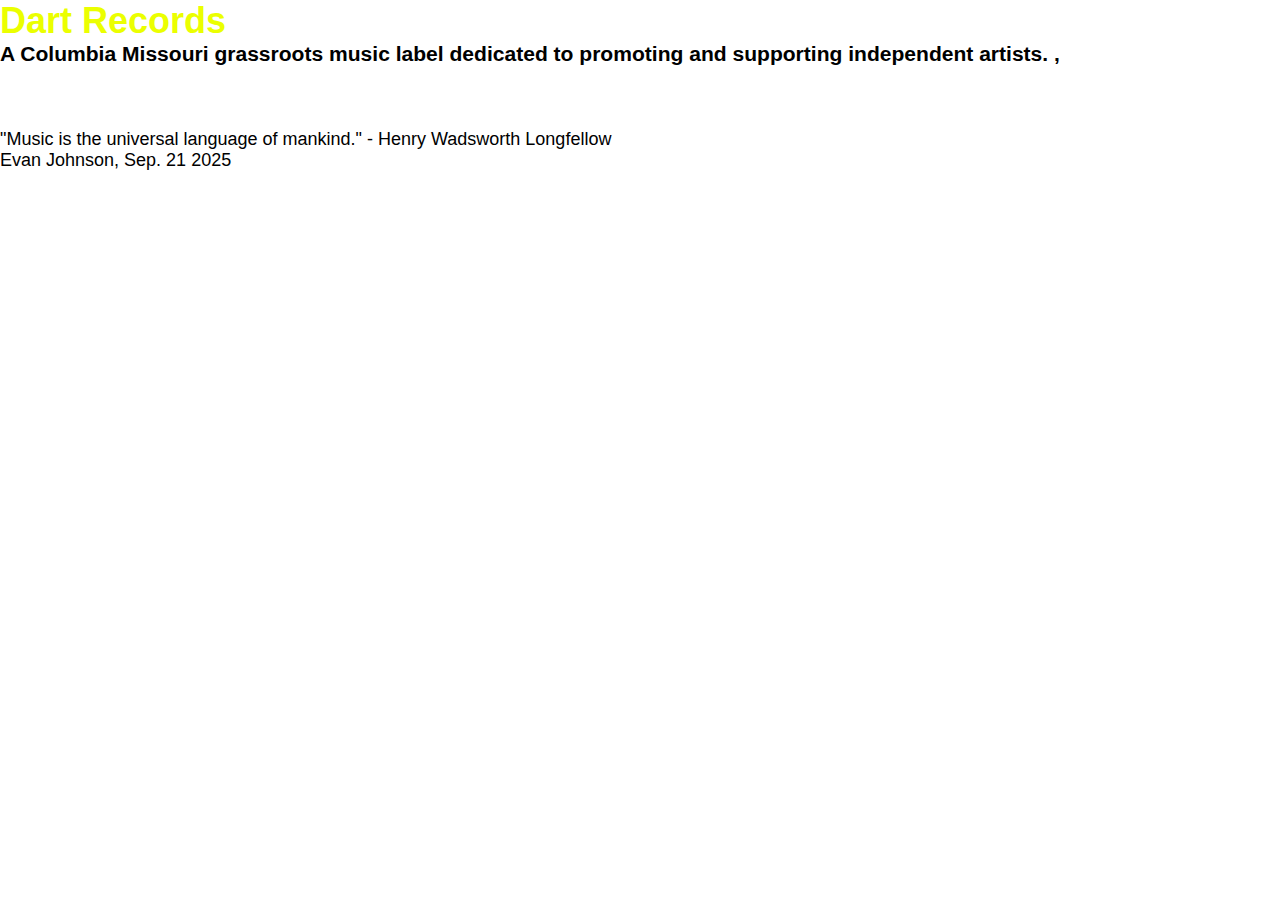
<file: index.html>
<!DOCTYPE html>
<html lang="en-US">
<!--
Name: Evan Johnson
Date: Sept. 21 2025
Page: Home Page
-->
<head>
    <meta charset="utf-8">
    <meta name="viewport" content="width=device-width, initial-scale=1.0">
    <title>Web Dev Template</title>
    <link rel="stylesheet" href="style.css">
</head>
<!--
This is what how the website know what type of text to use, 
what styles to use from a css document, what the name of the site is 
and makes sure it can be used on different sized devices
-->
<body>
    <h1>Dart Records</h1>
        <h3>
            A Columbia Missouri grassroots music label dedicated
             to promoting and supporting independent artists. ,
        </h3>
            <p>
                Dart Records is a musical subsidary of Dart Club which focuses on fostering a prolific and flourishing music scene 
                by providing resources and connectivity between artists. Our aim is to allow artists to become developed and connected,
                while uniting the artistic community. We operate as a no-commitment platform for you to reach your artistic goals and
                strive to foster a vibrant community where creativity thrives and independent music is celebrated.
            </p>  
    <blockquote>"Music is the universal language of mankind." - Henry Wadsworth Longfellow</blockquote>
    <footer>Evan Johnson, Sep. 21 2025</footer>
</body>
<!--The body section is where the actual website goes. 
Things like text, images and other interactble parts of a website.
The h1 is the biggest heading size and the footer is what appears at the bottom of the site-->
</html>
</file>
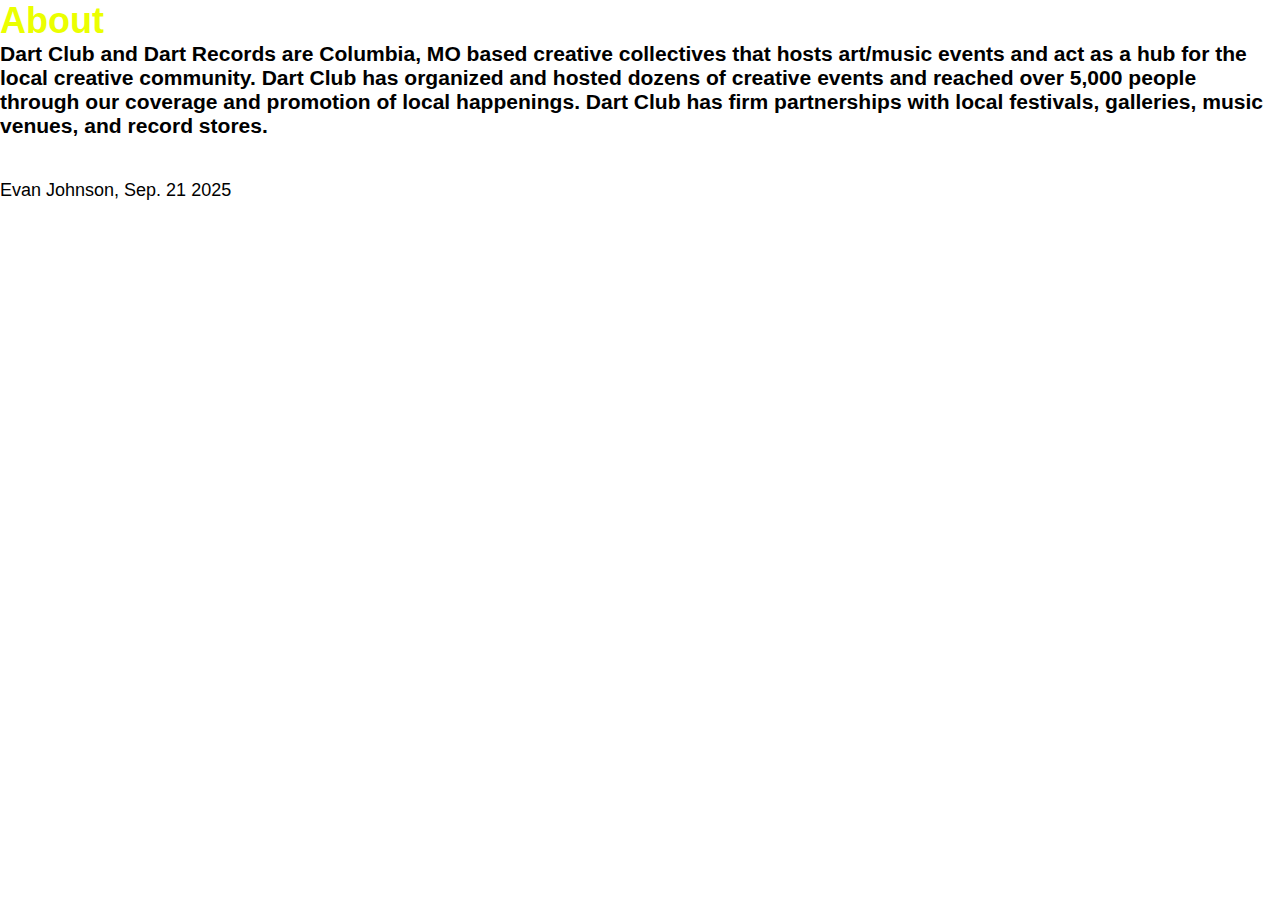
<file: about.html>
<!DOCTYPE html>
<html lang="en-US">
<!--
Name: Evan Johnson
Date: Sep. 21 2025
Page: About Page
-->
<head>
    <meta charset="utf-8">
    <meta name="viewport" content="width=device-width, initial-scale=1.0">
    <title>Web Dev Template</title>
    <link rel="stylesheet" href="style.css">
</head>
<body>
    <h1>About</h1>
        <h3> 
            Dart Club and Dart Records are Columbia, MO based creative collectives that hosts art/music events
             and act as a hub for the local creative community. Dart Club has organized and hosted
             dozens of creative events and reached over 5,000 people through our coverage and promotion
             of local happenings. Dart Club has firm partnerships with local festivals, galleries, music venues,
             and record stores.
        </h3>
            <p>
                Our services include music marketing, distribution and event planning/hosting through local venues in the Columbia area. 
                We also offer merchandise design and production such as screenprinted clothing and die cut stickers as well as album branding spanning covers, posters, zines and more.
            </p>
    <footer>Evan Johnson, Sep. 21 2025</footer>
</body>
</html>
</file>
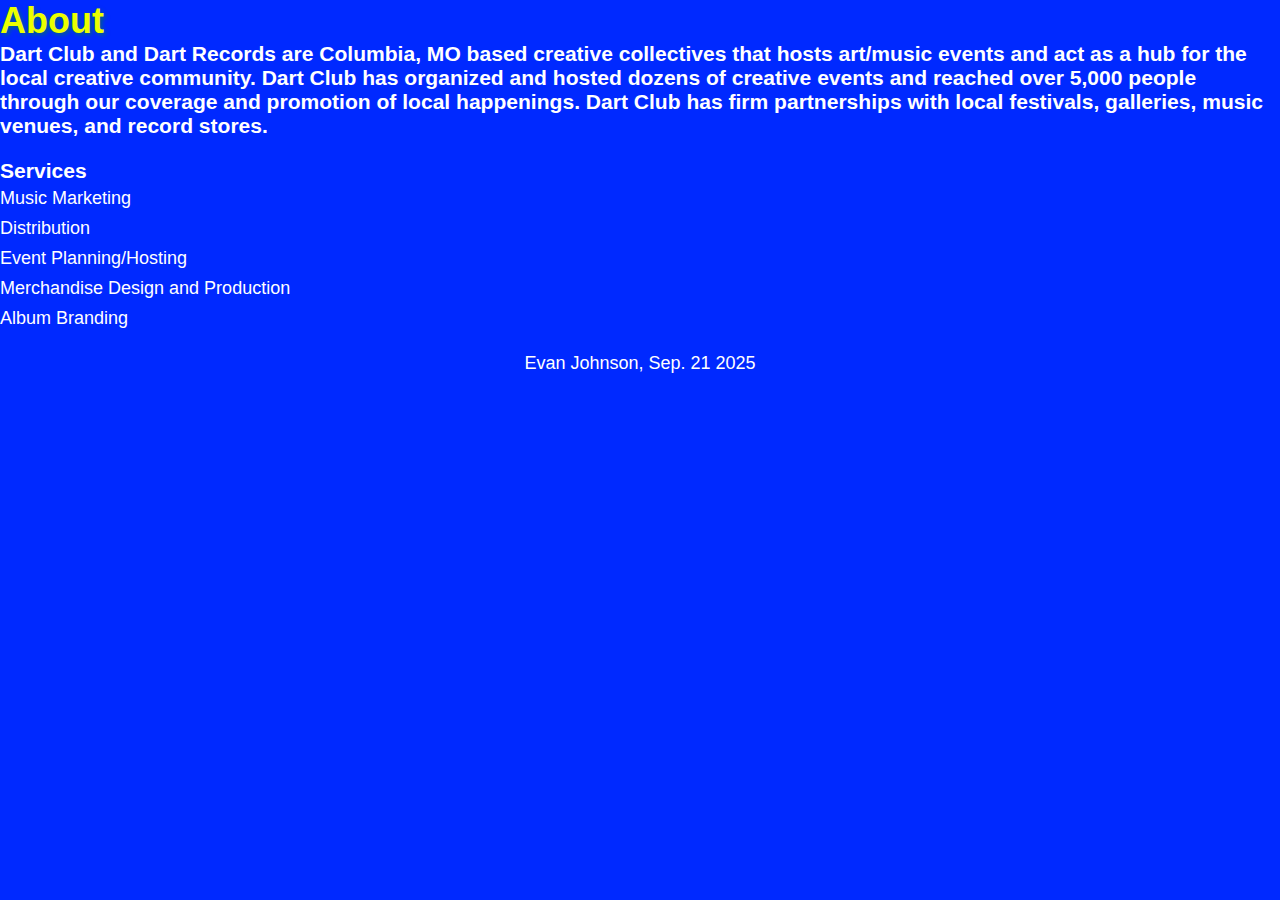
<file: webdevelopment/about.html>
<!DOCTYPE html>
<html lang="en-US">
<!--
Name: Evan Johnson
Date: Sep. 21 2025
Page: About Page
-->
<head>
    <meta charset="utf-8">
    <meta name="viewport" content="width=device-width, initial-scale=1.0">
    <title>Dart Records</title>
    <link rel="stylesheet" href="style.css">
</head>
<body>
    <section id=about>
    <h1>About</h1>
        <h3> 
            Dart Club and Dart Records are Columbia, MO based creative collectives that hosts art/music events
             and act as a hub for the local creative community. Dart Club has organized and hosted
             dozens of creative events and reached over 5,000 people through our coverage and promotion
             of local happenings. Dart Club has firm partnerships with local festivals, galleries, music venues,
             and record stores.
        </h3>
    <br>
        <h3>Services</h3>
            <ul>
                <li>Music Marketing</li>
                <li>Distribution</li>
                <li>Event Planning/Hosting</li>
                <li>Merchandise Design and Production</li>
                <li>Album Branding</li>
            </ul>
    <footer>Evan Johnson, Sep. 21 2025</footer>
    </section>
</body>
</html>
</file>
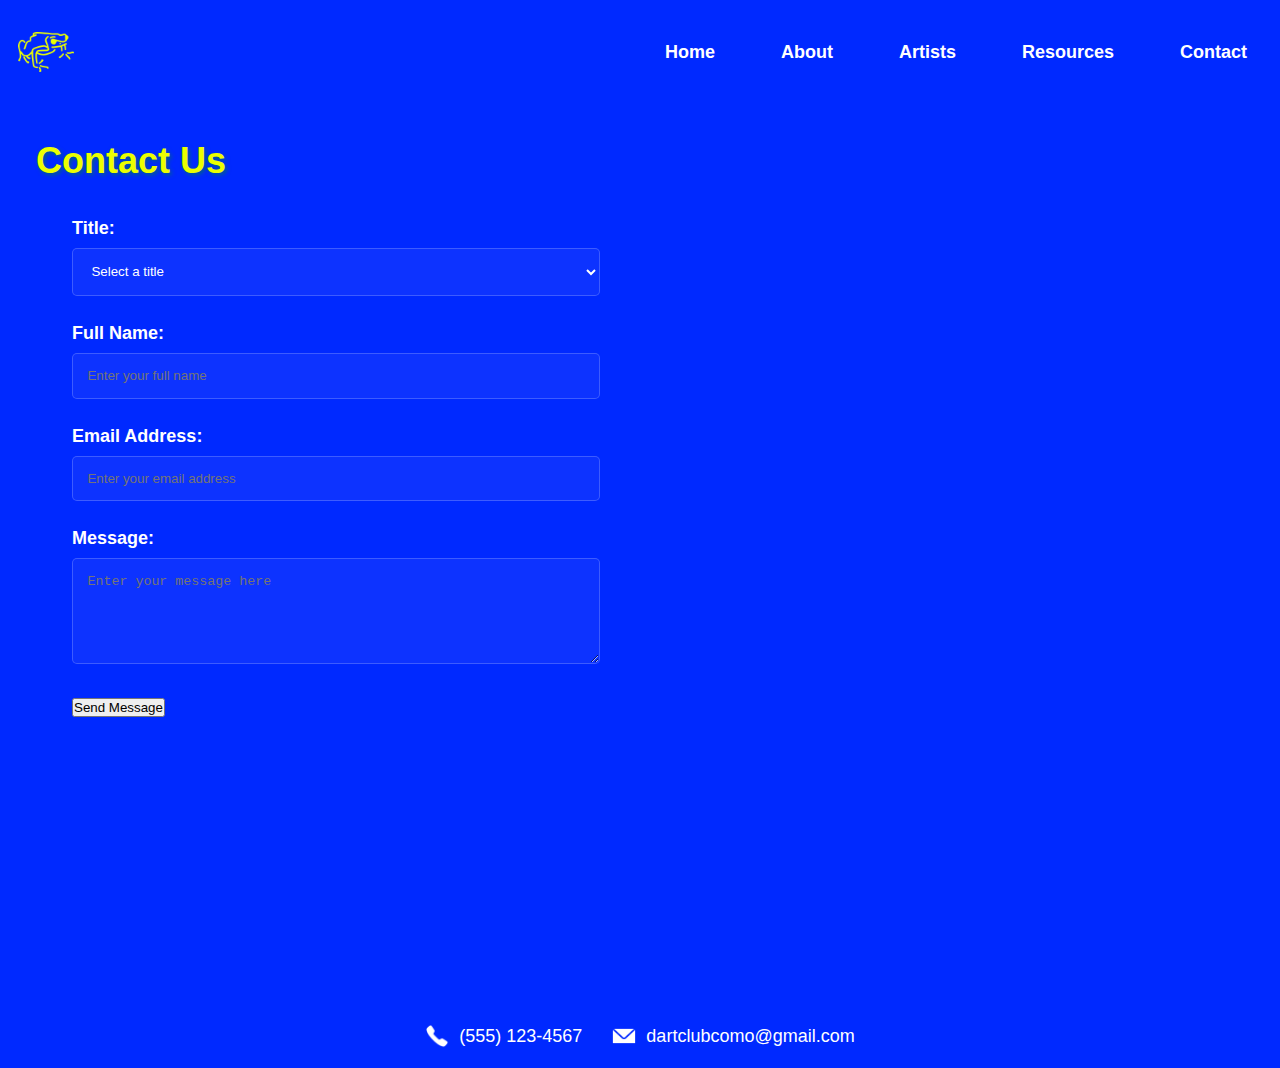
<file: webdevelopment/contact.html>
<!DOCTYPE html>
<html lang="en-US">
<!--
Name: Evan Johnson
Date: 
Page: 
Description:
-->
<head>
    <meta charset="utf-8">
    <meta name="viewport" content="width=device-width, initial-scale=1.0">
    <title>Web Dev Template</title>
    <link rel="stylesheet" href="style.css">
    <link rel="stylesheet" href="nav.css">
    <link rel="shortcut icon" type="image/x-icon" href="favicon.ico">
</head>
<!--
This is what how the website know what type of text to use, 
what styles to use from a css document, what the name of the site is 
and makes sure it can be used on different sized devices
-->
<body>
    <header>
        <nav>
             <img src="logo.png">
             <ul>
                <li><a href="index.html">Home</a></li>
                <li><a href="about.html">About</a></li>
                <li class="dropdown">
                    <a href="#" class="dropbtn">Artists</a>
                    <div class="dropdown-content">
                        <a href="artist1.html">drona</a>
                        <a href="artist2.html">Evan Wednesday</a>
                        <a href="artist3.html">yyuan</a>
                    </div>
                <li><a href="resources.html">Resources</a></li>
            </li>
            <li><a href="d.html">Contact</a></li>
             </ul>
        </nav>
    </header>


    <section id="contact">
        <h1>Contact Us</h1>
        <form class="contact-form">
            <div class="form-group">
                <label for="title">Title:</label>
                <select id="title" name="title" required>
                    <option value="">Select a title</option>
                    <option value="mr">Mr.</option>
                    <option value="ms">Ms.</option>
                </select>
            </div>

            <div class="form-group">
                <label for="name">Full Name:</label>
                <input type="text" id="name" name="name" placeholder="Enter your full name" required>
            </div>

            <div class="form-group">
                <label for="email">Email Address:</label>
                <input type="email" id="email" name="email" placeholder="Enter your email address" required>
            </div>

            <div class="form-group">
                <label for="message">Message:</label>
                <textarea id="message" name="message" placeholder="Enter your message here" rows="5" required></textarea>
            </div>

            <button type="submit" class="submit-button">Send Message</button>
        </form>
    </section>

    <footer>
          <div class="contact-info">
            <div class="contact-item">
                <img src="phone.png" class="contact-icon">
                <span>(555) 123-4567</span>
            </div>
            <div class="contact-item">
                <img src="email.png" alt="Email" class="contact-icon">
                <span>dartclubcomo@gmail.com</span>
            </div>
        </div>
    </footer>
</body>
<!--The body section is where the actual website goes. 
Things like text, images and other interactble parts of a website.
The h1 is the biggest heading size and the footer is what appears at the bottom of the site-->
</html>
</file>
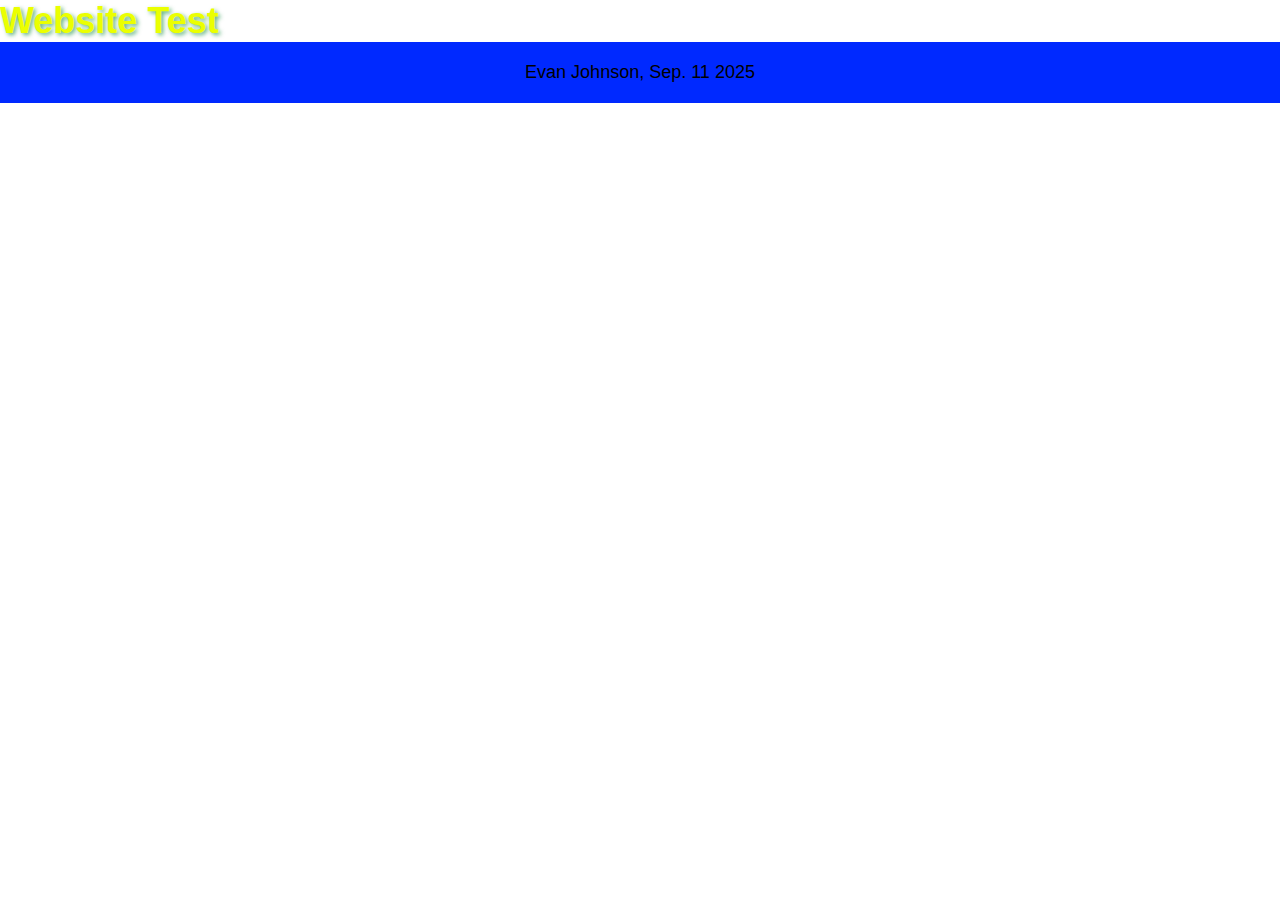
<file: webdevelopment/Johnsontemplate.html>
<!DOCTYPE html>
<html lang="en-US">
<!--
Name: Evan Johnson
Date: 
Page: 
Description:
-->
<head>
    <meta charset="utf-8">
    <meta name="viewport" content="width=device-width, initial-scale=1.0">
    <title>Web Dev Template</title>
    <link rel="stylesheet" href="style.css">
</head>
<!--
This is what how the website know what type of text to use, 
what styles to use from a css document, what the name of the site is 
and makes sure it can be used on different sized devices
-->
<body>
    <h1>Website Test</h1>
    <footer>Evan Johnson, Sep. 11 2025</footer>
</body>
<!--The body section is where the actual website goes. 
Things like text, images and other interactble parts of a website.
The h1 is the biggest heading size and the footer is what appears at the bottom of the site-->
</html>
</file>
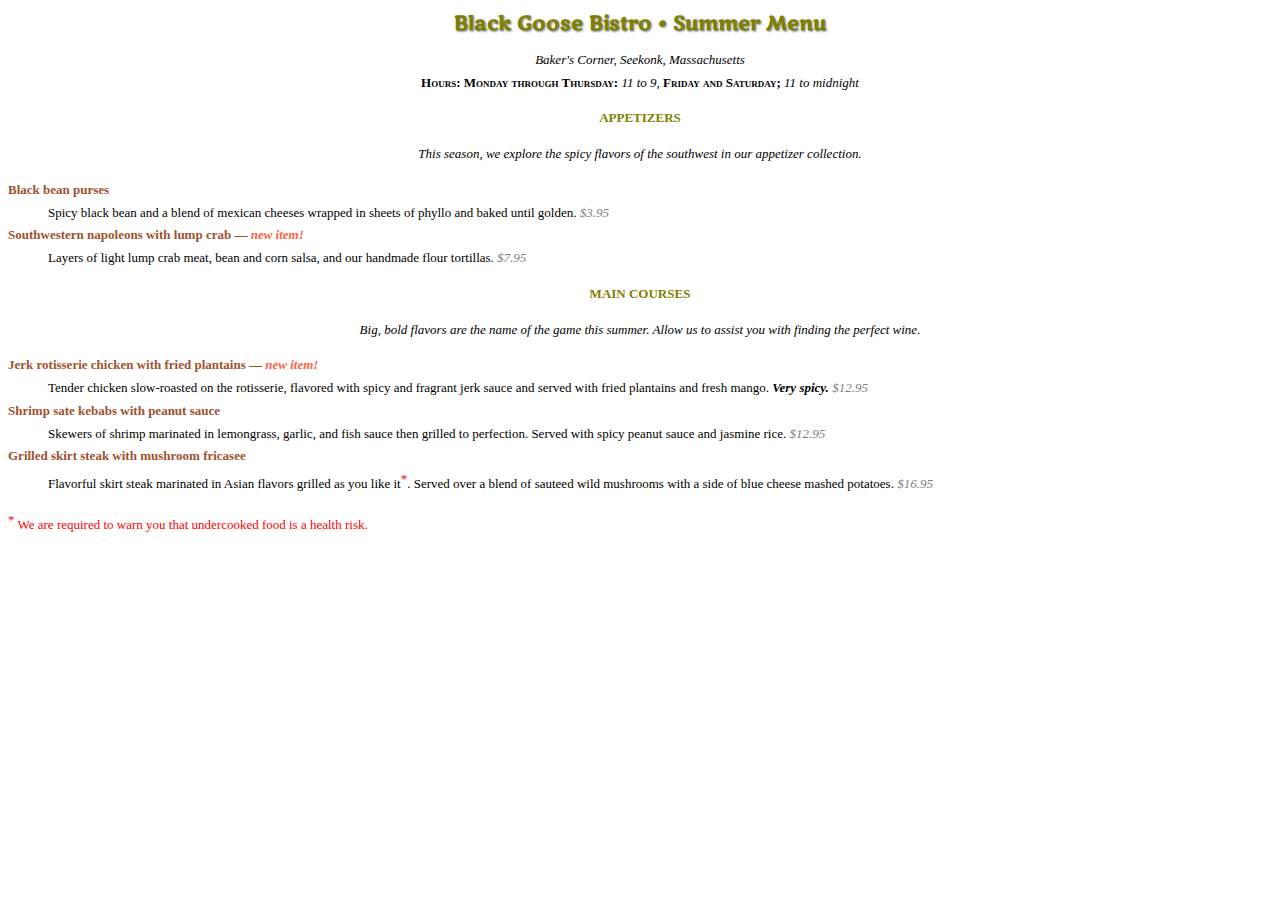
<file: webdevelopment/menu.html>
<!DOCTYPE html >
<html>

<head>
<meta charset="utf-8">
<title>Black Goose Bistro Summer Menu</title>
<link href="https://fonts.googleapis.com/css?family=Marko+One" rel="stylesheet">
<style>
    body {font-family: Georgia, serif;
        font-size: small;
        line-height: 1.75em;}
    h1 {font-family: "Marko One", Georgia, serif;
        color: olive;
        text-shadow: .05em .05em .1em lightslategray;
        font-size: 1.5em;}
    h2 {font-size: 1em;
        text-transform: uppercase;
        color: olive;}
    dt {font-weight: bold;
        color: sienna}
    strong {font-style: italic;}
    dt strong {color: tomato;}
    #info p {font-style: italic;}
    .price { font-family: Georgia, serif;
             font-style: italic;
             color: gray}
    .label {font-weight: bold;
           font-variant: small-caps;
           font-style: normal;}
    .warning, sup {
        font-size: small;
        color: red;
    }
    h1, h2, #info {
        text-align: center;
    }
    h2 + p {
        font-style: italic;
        text-align: center;
    }
</style>
</head>

<body>

<div id="info">
<h1>Black Goose Bistro &bull; Summer Menu</h1>

<p>Baker's Corner, Seekonk, Massachusetts<br>
<span class="label">Hours: Monday through Thursday:</span> 11 to 9, <span class="label">Friday and Saturday;</span> 11 to midnight</p>
</div>

<div id="appetizers">
<h2>Appetizers</h2>
<p>This season, we explore the spicy flavors of the southwest in our appetizer collection.</p>

<dl>
<dt>Black bean purses</dt>
<dd>Spicy black bean and a blend of mexican cheeses wrapped in sheets of phyllo and baked until golden. <span class="price">$3.95</span></dd>

<dt class="newitem">Southwestern napoleons with lump crab &mdash; <strong>new item!</strong></dt>
<dd>Layers of light lump crab meat, bean and corn salsa, and our handmade flour tortillas. <span class="price">$7.95</span></dd>
</dl>
</div>

<div id="entrees">

<h2>Main courses</h2>
<p>Big, bold flavors are the name of the game this summer. Allow us to assist you with finding the perfect wine.</p>


<dl>

<dt class="newitem">Jerk rotisserie chicken with fried plantains &mdash; <strong>new item!</strong></dt>
<dd>Tender chicken slow-roasted on the rotisserie, flavored with spicy and fragrant jerk sauce and served with fried plantains and fresh mango. <strong>Very spicy.</strong> <span class="price">$12.95</span></dd>

<dt>Shrimp sate kebabs with peanut sauce</dt>
<dd>Skewers of shrimp marinated in lemongrass, garlic, and fish sauce then grilled to perfection. Served with spicy peanut sauce and jasmine rice. <span class="price">$12.95</span></dd>

<dt>Grilled skirt steak with mushroom fricasee</dt>
<dd>Flavorful skirt steak marinated in Asian flavors grilled as you like it<sup>*</sup>. Served over a blend of sauteed wild mushrooms with a side of blue cheese mashed potatoes. <span class="price">$16.95</span></dd>
</dl>

</div>

<p class="warning"><sup>*</sup> We are required to warn you that undercooked food is a health risk.</p>

</body>
</html>
</file>
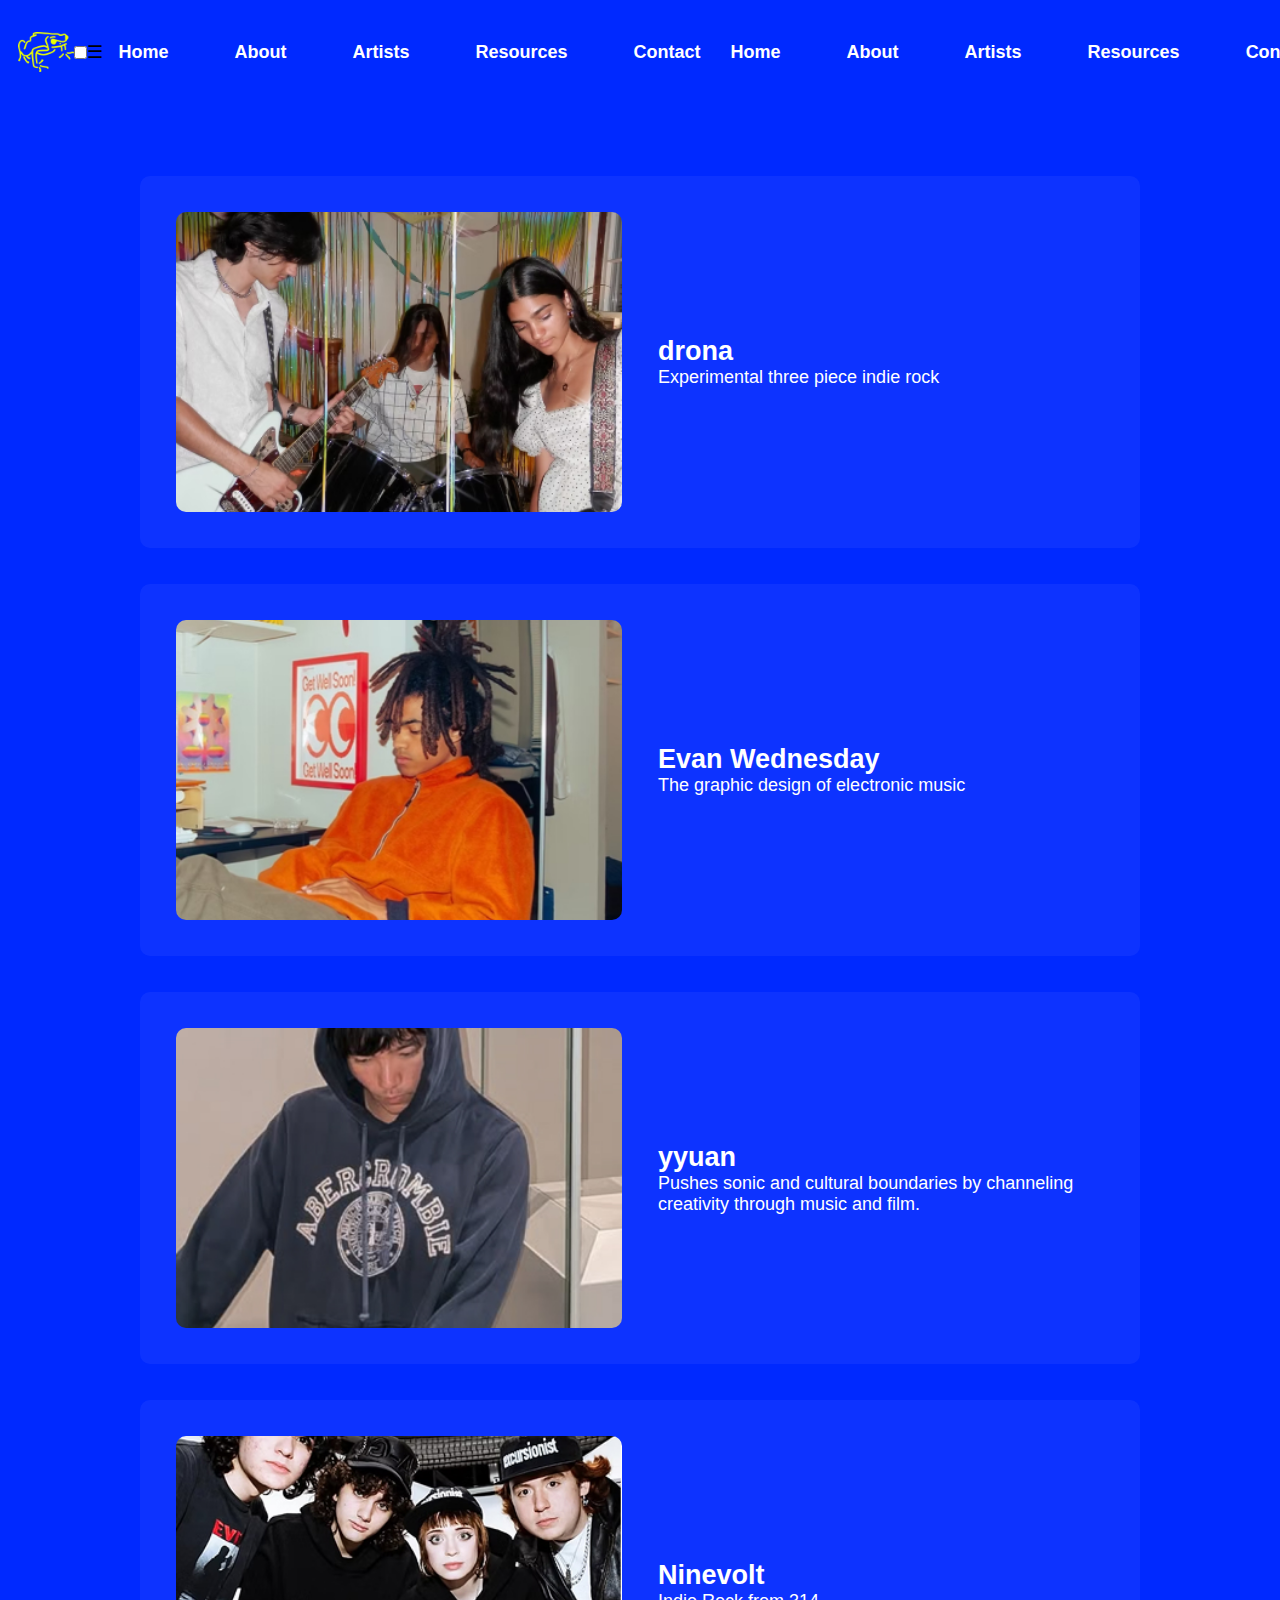
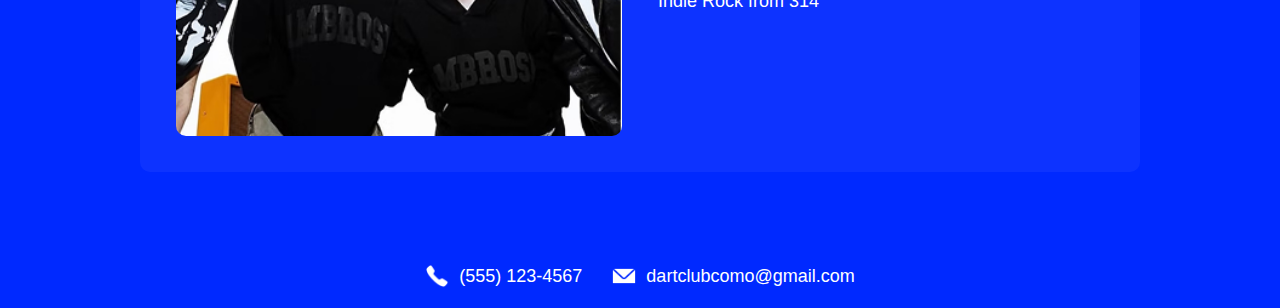
<file: webdevelopment/project.html>
<!DOCTYPE html>
<html lang="en-US">
<!--
Name: Evan Johnson
Date: 
Page: 
Description:
-->
<head>
    <meta charset="utf-8">
    <meta name="viewport" content="width=device-width, initial-scale=1.0">
    <title>Artists</title>
    <link rel="stylesheet" href="style.css">
    <link rel="stylesheet" href="nav.css">
    <link rel="shortcut icon" type="image/x-icon" href="favicon.ico">
    <meta name="viewport" content="width=device-width, initial-scale=1">
</head>
<!--
This is what how the website know what type of text to use, 
what styles to use from a css document, what the name of the site is 
and makes sure it can be used on different sized devices
-->
<body>
    <header>
        <nav>
             <img src="logo.png">
             <input type="checkbox" id="menu-toggle" />
             <label for="menu-toggle" class="hamburger">☰</label>
            
              <div class="mobile-menu">
                <ul>
                    <li><a href="index.html">Home</a></li>
                    <li><a href="about.html">About</a></li>
                    <li><a href="#">Artists</a>
                    <div class="dropdown-content">
                        <a href="#artist1">drona</a>
                        <a href="#artist2">Evan Wednesday</a>
                        <a href="#artist3">yyuan</a>
                        <a href="#artist4">Ninevolt</a>
                    </div>
                    </li>
                    <li><a href="resources.html">Resources</a></li>
                    <li><a href="contact.html">Contact</a></li>
                </ul>
              </div>

             <ul class="desktop-menu">
                <li><a href="index.html">Home</a></li>
                <li><a href="about.html">About</a></li>
                <li class="dropdown">
                    <a href="#" class="dropbtn">Artists</a>
                    <div class="dropdown-content">
                        <a href="#artist1">drona</a>
                        <a href="#artist2">Evan Wednesday</a>
                        <a href="#artist3">yyuan</a>
                        <a href="#artist4">Ninevolt</a>
                    </div>
                 </li>
                <li><a href="resources.html">Resources</a></li>
                <li><a href="d.html">Contact</a></li>
          </ul>
        </nav>
    </header>


<section id="artists">
    
    <div class="artist-card" id="artist1">
        <div class="artist-image">
            <img src="images/artist1.jpg">
        </div>
        <div class="artist-description">
            <h2>drona</h2>
            <p>Experimental three piece indie rock</p>
        </div>
    </div>

    <div class="artist-card" id="artist2">
        <div class="artist-image">
            <img src="images/artist2.jpg">
        </div>
        <div class="artist-description">
            <h2>Evan Wednesday</h2>
            <p>The graphic design of electronic music</p>
        </div>
    </div>

    <div class="artist-card" id="artist3">
        <div class="artist-image">
            <img src="images/artist3.jpg">
        </div>
        <div class="artist-description">
            <h2>yyuan</h2>
            <p>Pushes sonic and cultural boundaries by
            channeling creativity through music and film.</p>
        </div>
    </div>

    <div class="artist-card" id="artist4">
        <div class="artist-image">
            <img src="images/artist4.jpg">
        </div>
        <div class="artist-description">
            <h2>Ninevolt</h2>
            <p>Indie Rock from 314</p>
        </div>
    </div>

</section>

    <footer>
          <div class="contact-info">
            <div class="contact-item">
                <img src="phone.png" class="contact-icon">
                <span>(555) 123-4567</span>
            </div>
            <div class="contact-item">
                <img src="email.png" alt="Email" class="contact-icon">
                <span>dartclubcomo@gmail.com</span>
            </div>
        </div>
    </footer>
</body>
<!--The body section is where the actual website goes. 
Things like text, images and other interactble parts of a website.
The h1 is the biggest heading size and the footer is what appears at the bottom of the site-->
</html>
</file>
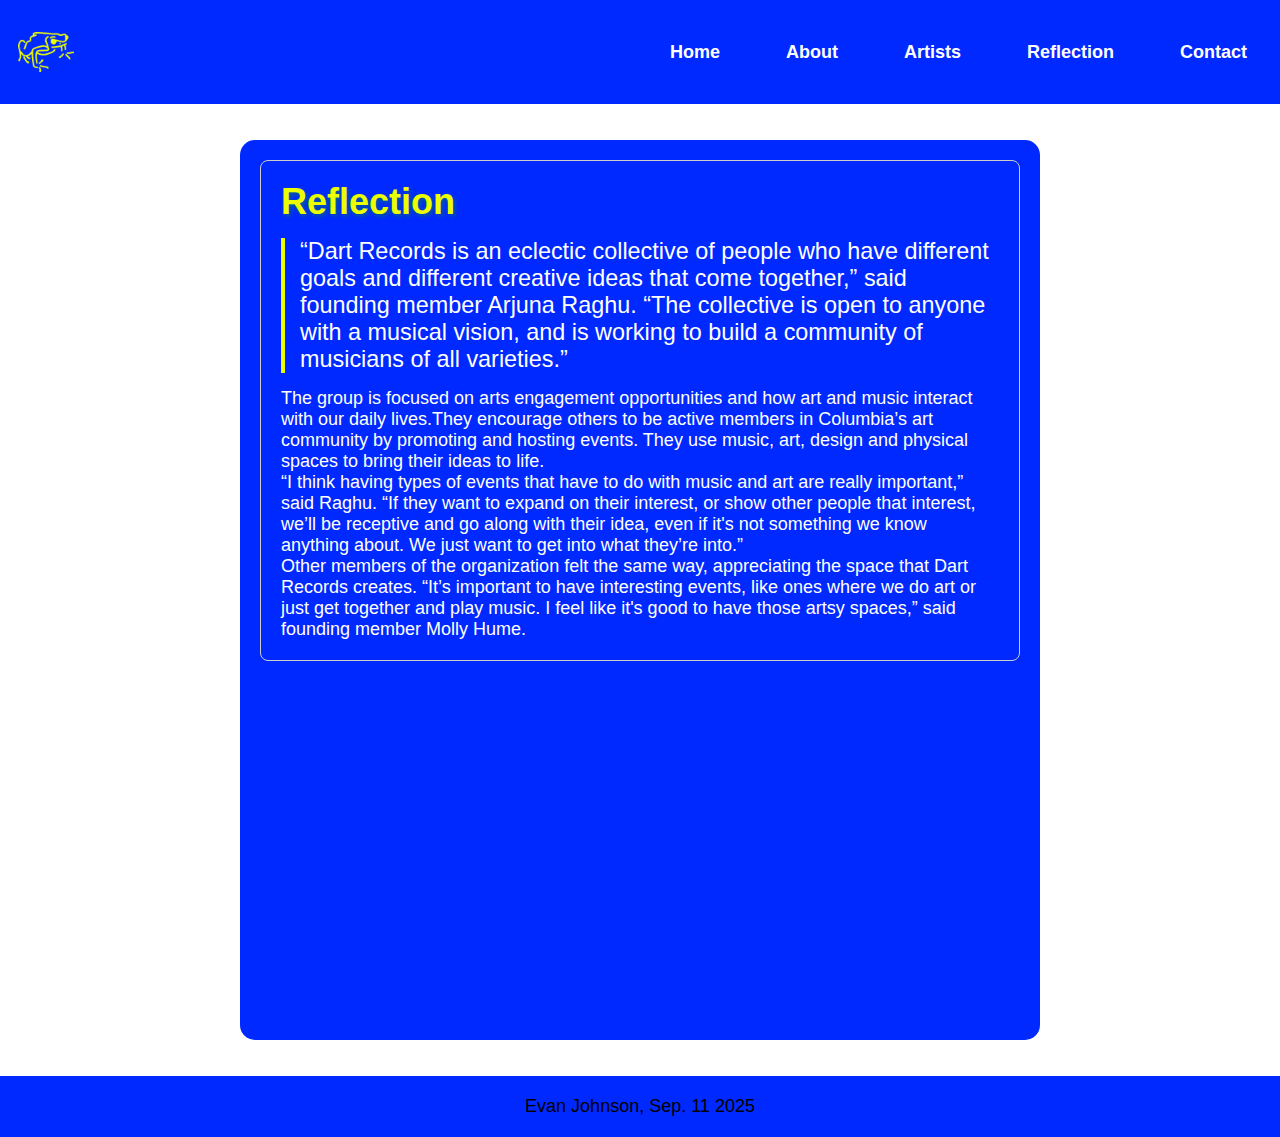
<file: webdevelopment/reflection.html>
<!DOCTYPE html>
<html lang="en-US">
<!--
Name: Evan Johnson
Date: 
Page: 
Description:
-->
<head>
    <meta charset="utf-8">
    <meta name="viewport" content="width=device-width, initial-scale=1.0">
    <title>Web Dev Template</title>
    <link rel="stylesheet" href="style.css">
    <link rel="stylesheet" href="nav.css">
</head>
<!--
This is what how the website know what type of text to use, 
what styles to use from a css document, what the name of the site is 
and makes sure it can be used on different sized devices
-->
<body>

    <header>
        <nav>
             <img src="logo.png">
             <ul>
                <li><a href="index.html">Home</a></li>
                <li><a href="about.html">About</a></li>
                <li class="dropdown">
                    <a href="#" class="dropbtn">Artists</a>
                    <div class="dropdown-content">
                        <a href="artist1.html">drona</a>
                        <a href="artist2.html">Evan Wednesday</a>
                        <a href="artist3.html">yyuan</a>
                    </div>
                <li><a href="reflection.html">Reflection</a></li>
            </li>
            <li><a href="contact.html">Contact</a></li>
             </ul>
        </nav>
    </header>
  

<div id="reflection">
    <div class="reflection">
        <h1>Reflection</h1>
            <div class="reflection-content">

                <p>“Dart Records is an eclectic collective of people who have different goals and different creative ideas that come together,” said founding member Arjuna Raghu. “The collective is open to anyone with a musical vision, and is working to build a community of musicians of all varieties.”</p>
                    
                <p>The group is focused on arts engagement opportunities and how art and music interact with our daily lives.They encourage others to be active members in Columbia’s art community by promoting and hosting events. They use music, art, design and physical spaces to bring their ideas to life.</p>

                <p>“I think having types of events that have to do with music and art are really important,” said Raghu. “If they want to expand on their interest, or show other people that interest, we’ll be receptive and go along with their idea, even if it's not something we know anything about. We just want to get into what they’re into.” </p>
                        
                <p>Other members of the organization felt the same way, appreciating the space that Dart Records creates. “It’s important to have interesting events, like ones where we do art or just get together and play music. I feel like it's good to have those artsy spaces,” said founding member Molly Hume.</p>

            </div>
    </div>
</div>
<footer>Evan Johnson, Sep. 11 2025</footer>           
</body>
<!--The body section is where the actual website goes. 
Things like text, images and other interactble parts of a website.
The h1 is the biggest heading size and the footer is what appears at the bottom of the site-->
</html>
</file>
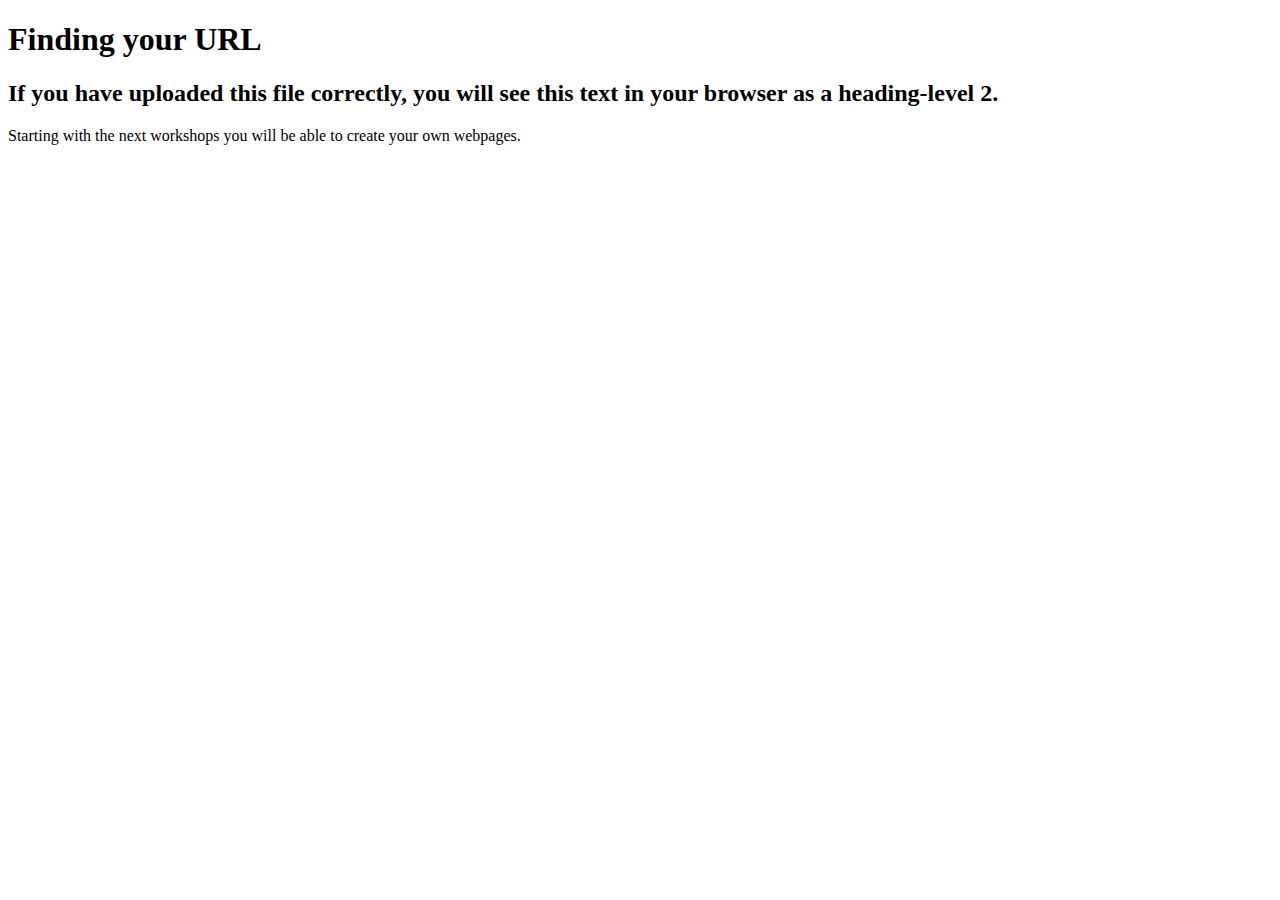
<file: webdevelopment/test.html>
<!DOCTYPE html>
<html>
    
    <head>
        <meta charset="utf-8">
       <title>Finding Your URL</title>
        <meta name="description" content="Finding your URL in GitHub">
    </head>
    <body>
        
        <h1>Finding your URL</h1>
        <h2>If you have uploaded this file correctly, you will see this text in your browser as a heading-level 2.</h2>
        
        <p>
            Starting with the next workshops you will be able to create your own webpages.
        </p>
        
    
    </body>
</html>
</file>
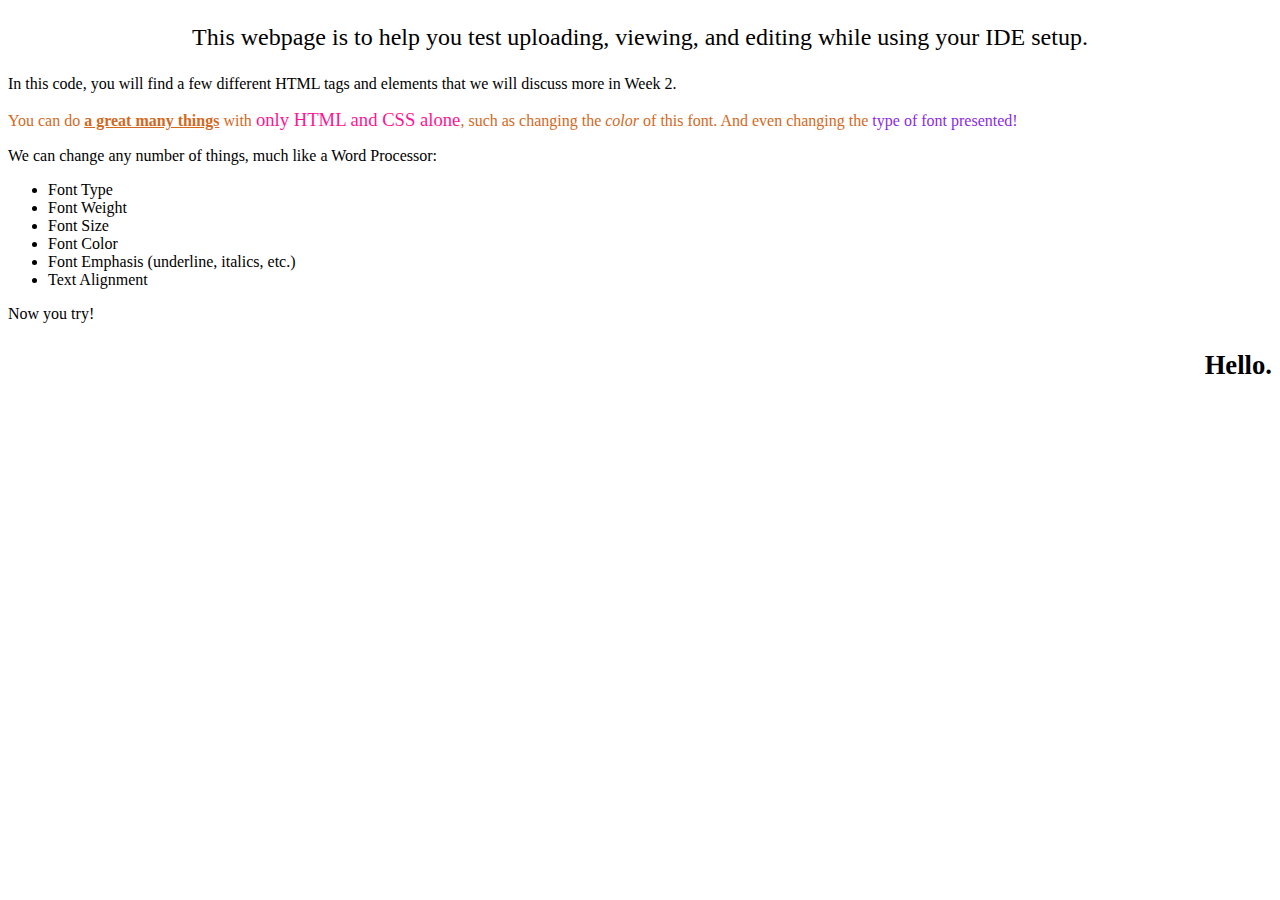
<file: webdevelopment/webpageTest.html>
<!DOCTYPE html>
<html lang="en-US">
<head>
    <title>testing your website</title>
    <meta charset="utf-8">
</head>
<body>
<p style="text-align: center; font-size: 18pt;">This webpage is to help you test uploading, viewing, and editing while using your IDE setup.</p>
    
<p>In this code, you will find a few different HTML tags and elements that we will discuss more in Week 2.</p>
    <p style="color:chocolate;">You can do <span style="font-weight: 600; text-decoration: underline;"> a great many things</span> with <span style="font-size: 14pt; color: deeppink;">only HTML and CSS alone</span>, such as changing the <em>color</em> of this font. And even changing the <span style="font-family: cursive; color:blueviolet;"> type of font presented!</span></p>
    <p>We can change any number of things, much like a Word Processor:</p>
    <ul>
    <li>Font Type</li>
        <li>Font Weight</li>
        <li>Font Size</li>
        <li>Font Color</li>
        <li>Font Emphasis (underline, italics, etc.)</li>
        <li>Text Alignment</li>
    </ul>
    <p> Now you try! </p>
    <p style="text-align: right; font-weight: bold; font-size: 20pt;"> Hello.</p>
    
</body>
</html>
</file>
<file: style.css>
@import url('https://fonts.cdnfonts.com/css/neue-haas-grotesk-display-pro');

html{
    font-family: 'Neue Haas Grotesk Display Pro', sans-serif;
    font-size: 18px;
}

#hero{
    width: 100%;
    height: 100vh;
    background: linear-gradient(rgba(0, 41, 0255, 0.1), rgba(0, 41, 255, 1)),
    url('./images/_11A8360.JPG') no-repeat center / cover;
    color: white;
}

h1 {
    color: #ebff00;
    font-size: 36px;
    font-weight: bold;
}

p { 
    color: #ffffff;
    font-size: 18px;
}

*{
    padding: 0;
    margin: 0;
    box-sizing: border-box;
}

.container
    {
       width: 90%;
        height: 100vh;
       max-width: 1000px;
       margin: 0 auto;
       display: flex;
       align-items: center;
       justify-content: center;
    }

    .container .info h1
    {
        font-size: 3rem;
        margin-bottom: 1rem;
    }

    .container .info h2
    {
        font-size: 1.25rem;
        margin-bottom: 2rem;
        max-width: 70;
    }

    .container .info p
    {
        font-size: 1.2rem;
       max-width: 40%;
    } 

    .container .info a {
        text-decoration: none;
        display: inline-block;
        background-color: #fff;
        border-radius: 5px;
        font-size: 1.8rem; 
        padding: 0.5em 2em;
        margin-top: 2rem;
    }
</file>
<file: webdevelopment/style.css>
@import url('https://fonts.cdnfonts.com/css/neue-haas-grotesk-display-pro');

html{
    font-family: 'Neue Haas Grotesk Display Pro', sans-serif;
    font-size: 18px;
}

#hero{
    width: 100%;
    height: 100vh;
    background: linear-gradient(rgba(0, 41, 255, 0.1), rgba(0, 41, 255, 1)),
    url('./images/_11A8360.JPG') no-repeat center / cover;
    color: white;
}

#about{
    width: 100%;
    height: 100vh;
    background: #0029ff;
    color: white;
}

ul {
    list-style-type: none;
   line-height: 30px;
}

ul li:hover {
    color: #ebff00;
}

h1 {
    color: #ebff00;
    font-size: 36px;
    font-weight: bold;
    text-shadow: 2px 2px 4px rgba(0, 135, 50, 0.624);
    font-family: 'Bitcount Prop Single', sans-serif;
}

p { 
    color: #ffffff;
    font-size: 18px;
}

*{
    padding: 0;
    margin: 0;
    box-sizing: border-box;
}

.container
    {
       width: 90%;
        height: 100vh;
       max-width: 1000px;
       margin: 0 auto;
       display: flex;
       align-items: center;
       justify-content: center;
    }

    .container .info h1
    {
        font-size: 3rem;
        margin-bottom: 1rem;
    }

    .container .info h2
    {
        font-size: 1.25rem;
        margin-bottom: 2rem;
        max-width: 70%;
    }

    .container .info p
    {
        font-size: 1.2rem;
       max-width: 40%;
    } 

    .container .info a {
        text-decoration: none;
        display: inline-block;
        background-color: #fff;
        border-radius: 5px;
        font-size: 1.8rem; 
        padding: 0.5em 2em;
        margin-top: 2rem;
    }

#reflection {
    width: 100%;
    height: 100vh;
    background: #0029ff;
    color: white;
    max-width: 800px;
    margin: 2rem auto;
    padding: 20px;
    border-radius: 15px;
}

.reflection {
    border: 1px solid #ccc;
    border-radius: 8px;
    padding: 20px;
}

.reflection-content p:first-of-type {
    font-size: 1.3em;
    border-left: 4px solid #ebff00;
    padding-left: 15px;
    margin-bottom: 15px;
    margin-top: 15px;
}

footer {
    background-color: #0029ff;
    padding: 20px;
    text-align: center;
}

.contact-info {
    display: flex;
    justify-content: center;
    gap: 30px;
}

.contact-item {
    display: flex;
    align-items: center;
    gap: 10px;
    color: white;
}

.contact-icon {
    width: 20px;
    height: 20px;
    object-fit: contain;
}

.about-grid {
    display: grid;
    grid-template-columns: 1fr 1fr;
    gap: 2rem;                       
    padding: 2rem;
    max-width: 1200px;
    margin: 0 auto;
    align-items: center;
}

.about-text {
    padding-right: 2rem;
}

.feature-image {
    width: 100%;
    height: auto;
    border-radius: 5px;
}
    
    .about-text {
        padding-right: 0;
    }

@media screen and (max-width: 768px) {
    .about-grid {
        grid-template-columns: 1fr;  /* Stack elements on smaller screens */
        gap: 1rem;
    }
    
    .about-text {
        padding-right: 0;
    }
}

@media print {
    body {
        font-size: 12pt;
        color: black;
        background: white;
        }

    *{
        background-color: transparent !important;
    }

   h1 {
    font-size: 24pt !important;
    margin-bottom: 0.5in;
    color: black !important;
   }

   h3 {
        font-size: 12pt !important;
        margin: 0.25in 0 !important;
        line-height: 1.4 !important;
    }

    nav, .box-link, img {
        display: none !important;
    }
  
 .contact-info {
        margin-top: 0.5in !important;
        border-top: 1pt solid black !important;
        padding-top: 0.25in !important;
    }

    .contact-item {
        display: block !important;
        margin: 0.1in 0 !important;
        text-align: center !important;
    }

    .contact-icon {
        display: none !important;
    }

    #about {
        background: none !important;
        height: auto !important;
        padding: 0 !important;
    }

     ul {
        margin: 0.25in 0 !important;
        padding-left: 0.25in !important;
    }

    h1, h3, ul {
        page-break-after: avoid !important;
    }

}

#contact {
    width: 100%;
    min-height: 100vh;
    background: #0029ff;
    color: white;
    padding: 2rem;
}

.contact-form {
    max-width: 600px;
    margin: 2 rem auto;
    padding: 2rem;
}

.contact-form label {
    display: block;
    margin-bottom: 0.5rem;
    font-weight: bold;
}

.form-group {
    margin-bottom: 1.5rem;
}

.form-group label {
    display: block;
    margin-bottom: 0.5rem;
    font-weight: bold;
}

.form-group input,
.form-group select,
.form-group textarea {
    width: 100%;
    padding: 0.8rem;
    border: 1px solid rgba(255, 255, 255, 0.2);
    border-radius: 5px;
    background: rgba(255, 255, 255, 0.05);
    color: white;
}

#artists {
    width: 100%;
    background: #0029ff;
    color: white;
    padding: 2rem;
}

.artist-card {
    display: grid;
    grid-template-columns: 1fr 1fr;
    gap: 2rem;
    max-width: 1000px;
    margin: 2rem auto;
    padding: 2rem;
    background: rgba(255, 255, 255, 0.05);
    border-radius: 10px;
    align-items: center;
}

.artist-image {
    width: 100%;
        overflow: hidden;
        border-radius: 10px;
}

.artist-image img {
    width: 100%;
    height: 300px;
    object-fit: cover;
    display: block;
}

@media (max-width: 768px) {
    .artist-card {
        grid-template-columns: 1fr;
        gap: 1rem;
        padding: 1rem;
    }

    .artist-image img {
        height: 250px;
    }

    #artists h1 {
        font-size: 1.8rem;
        padding: 1rem;
    }
}

/* Artist Table Styles */
#artist-table {
    width: 100%;
    background: #0029ff;
    color: white;
    padding: 2rem;
}

figcaption {
    text-align: center;
    font-size: 1.5rem;
    font-weight: bold;
    margin-bottom: 1.5rem;
    color: #ebff00;
}

.artist-info-table {
    width: 100%;
    max-width: 1000px;
    margin: 0 auto;
    border-collapse: collapse;
    border: 2px solid #ebff00;
    background: rgba(255, 255, 255, 0.05);
}

.artist-info-table thead {
    background: rgba(235, 255, 0, 0.2);
}

.artist-info-table th {
    padding: 1rem;
    text-align: left;
    font-weight: bold;
    border-bottom: 2px solid #ebff00;
    color: #ebff00;
}

.artist-info-table td {
    padding: 1rem;
    border-bottom: 1px solid rgba(235, 255, 0, 0.3);
}

.artist-info-table tbody tr:nth-child(odd) {
    background: rgba(255, 255, 255, 0.02);
}

.artist-info-table tbody tr:nth-child(even) {
    background: rgba(255, 255, 255, 0.08);
}

.artist-info-table tbody tr:nth-child(1),
.artist-info-table tbody tr:nth-child(3) {
    background: rgba(235, 255, 0, 0.1);
}

.artist-info-table tbody tr:hover {
    background: rgba(235, 255, 0, 0.2);
    transition: background 0.3s ease;
}

.artist-info-table tfoot {
    background: rgba(235, 255, 0, 0.1);
    font-style: italic;
    text-align: center;
}

.artist-info-table tfoot td {
    border-top: 2px solid #ebff00;
    padding: 0.75rem;
}

@media (max-width: 768px) {
    #artist-table {
        padding: 1rem;
    }

    figcaption {
        font-size: 1.2rem;
        margin-bottom: 1rem;
    }

    .artist-info-table {
        font-size: 0.9rem;
        border: 1px solid #ebff00;
    }

    .artist-info-table th,
    .artist-info-table td {
        padding: 0.75rem 0.5rem;
    }

    #artist-table {
        overflow-x: auto;
    }

    .artist-info-table {
        min-width: 500px;
    }
}

.contact-icon {
    width: 24px;
    height: 24px;
    object-fit: contain;
    transition: transform 0.3s ease;
    cursor: pointer;
}

.contact-icon:hover {
    transform: scale(1.3);
}

.contact-icon:hover {
    transform: scale(1.3);
    filter: drop-shadow(0 0 8px rgba(235, 255, 0, 0.6));
}
</file>
<file: webdevelopment/nav.css>
nav {
    background-color: #0029ff;
    padding: 1rem;

    display: flex;
    justify-content: space-between;
    align-items: center;
}

nav ul {
    list-style: none;
    display: flex;
    gap: 2rem;
    margin: 0;
    padding: 0;
    align-items: center;
}

nav li {
    padding: 0.5rem 0;
    display: inline-block;
    position: relative;
}

nav a {
    color: white;
    text-decoration: none;
    font-weight: bold;
    display: block;
    padding: 10px 15px;
}

nav a:hover {
    color: #ebff00;
}

nav img {
    height: 40px;
    width: auto;
}

.dropdown-content {
    display: none;
    position: absolute;
    background-color: #0029ff;
    min-width: 200px;
    z-index: 1;
    top: 100%;
    left: 0;
    border-radius: 0 0 20px 20px;
    padding: 8px 0;
    margin-top: 1px; 
}

.dropdown-content a {
    color: rgb(255, 255, 255);
    padding: 10px 20px;
    display: block;
    text-align: left;
    font-size: 0.95em;
}

.dropdown:hover .dropdown-content {
    display: block;
}

.dropdown-content a:hover {
    color: #ebff00;
}
</file>
